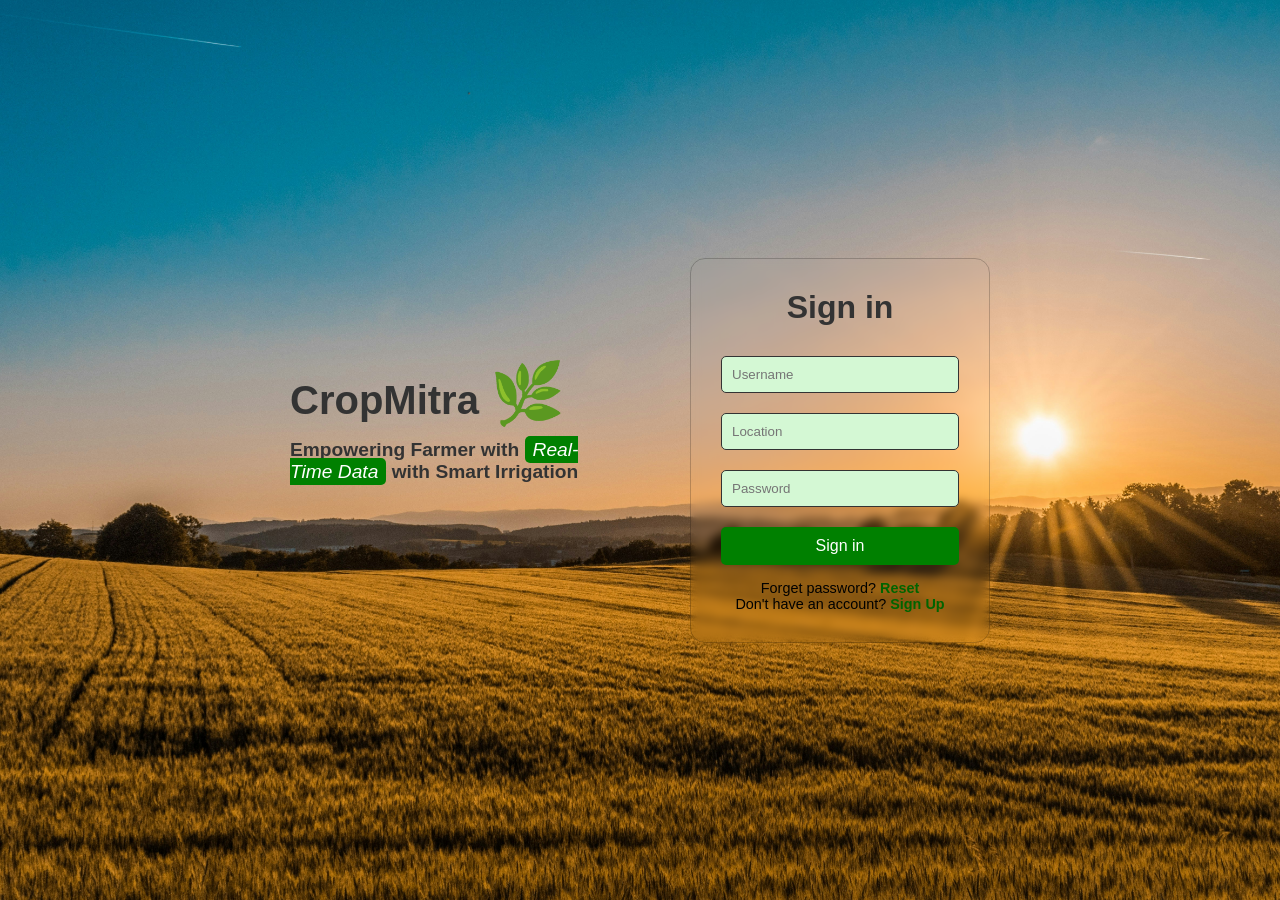
<file: index.html>
<!DOCTYPE html>
<html lang="en">
<head>
<meta charset="UTF-8">
<meta name="viewport" content="width=device-width, initial-scale=1.0">
<link rel="icon" type="image/png" href="leaf.png">
<title>CropMitra - Sign In</title>
<link rel="stylesheet" href="styles.css">
<script src="script.js"></script>
<script>
function login() {
  const username = document.getElementById("username").value;
  const location = document.getElementById("location").value;
  if (username && location) {
    // Store username and location in local storage
    localStorage.setItem("username", username);
    localStorage.setItem("location", location);
    // Redirect to dashboard
    window.location.href = "dashboard.html";
  } else {
    alert("Please enter both username and location.");
  }
}
</script>
</head>
<body>
  <div class="container">
    <div class="left-section">
      <h1>CropMitra <span class="leaf">🌿</span></h1>
      <p id="firstPara"><b>Empowering Farmer with </b><span class="highlight"><i>Real-Time Data</i></span> <b>with Smart Irrigation</b></p>
      <!-- <p id="secondPara" style="display: none;"><b>సాంకేతిక పరిజ్ఞానంతో సన్నద్ధమైన సాగు</b></p> -->
  </div>
    <div class="right-section">
      <h2>Sign in</h2>
      <form onsubmit="login(); return false;">
        <input type="text" id="username" placeholder="Username" required>
        <input type="text" id="location" placeholder="Location" required>
        <input type="password" placeholder="Password" required>
        <button type="submit">Sign in</button>
        <div class="links">
          <p>Forget password? <a href="reset.html" ><span>Reset</span></a> </p>
          <p>Don't have an account? <a href="signup.html" ><span>Sign Up</span></a> </p>
        </div>
      </form>
    </div>
  </div>
</body>
</html>
</file>
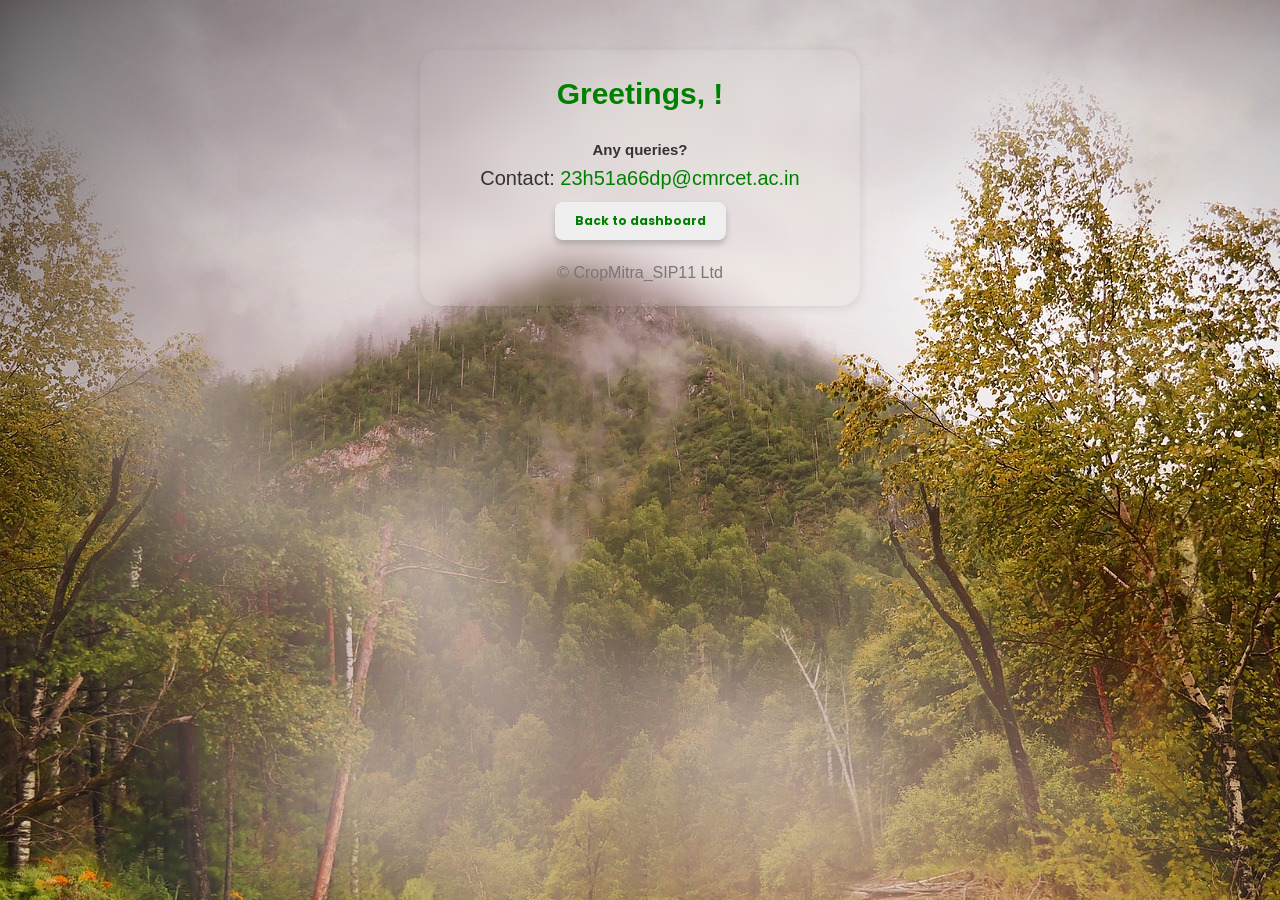
<file: contact.html>
<!DOCTYPE html>
<html lang="en">
<head>
    <meta charset="UTF-8">
    <meta name="viewport" content="width=device-width, initial-scale=1.0">
    <link rel="icon" type="image/png" href="leaf.png">
    <title>CropMitra Contact</title>
    <link rel="stylesheet" href="contact.css">
</head>
<body>
    <div class="container">
        <h2>Greetings, <span id="usernameDisplay"></span>!</h2>
        <style>
            .quiries {
                font-size: 15px;
                font-weight: bold;
                color: #333;
            }
        </style>
        
        <p class="quiries">Any queries?</p>
        <p>Contact: <a href="mailto:23h51a66dp@cmrcet.ac.in">23h51a66dp@cmrcet.ac.in</a></p>
        <button class="back-to-dash" ><a href="dashboard.html">Back to dashboard</a></button>
        <footer>&copy; CropMitra_SIP11 Ltd</footer>
    </div>

    <script>
        document.getElementById('usernameDisplay').innerText = localStorage.getItem('username');
    </script>
</body>
</html>
</file>
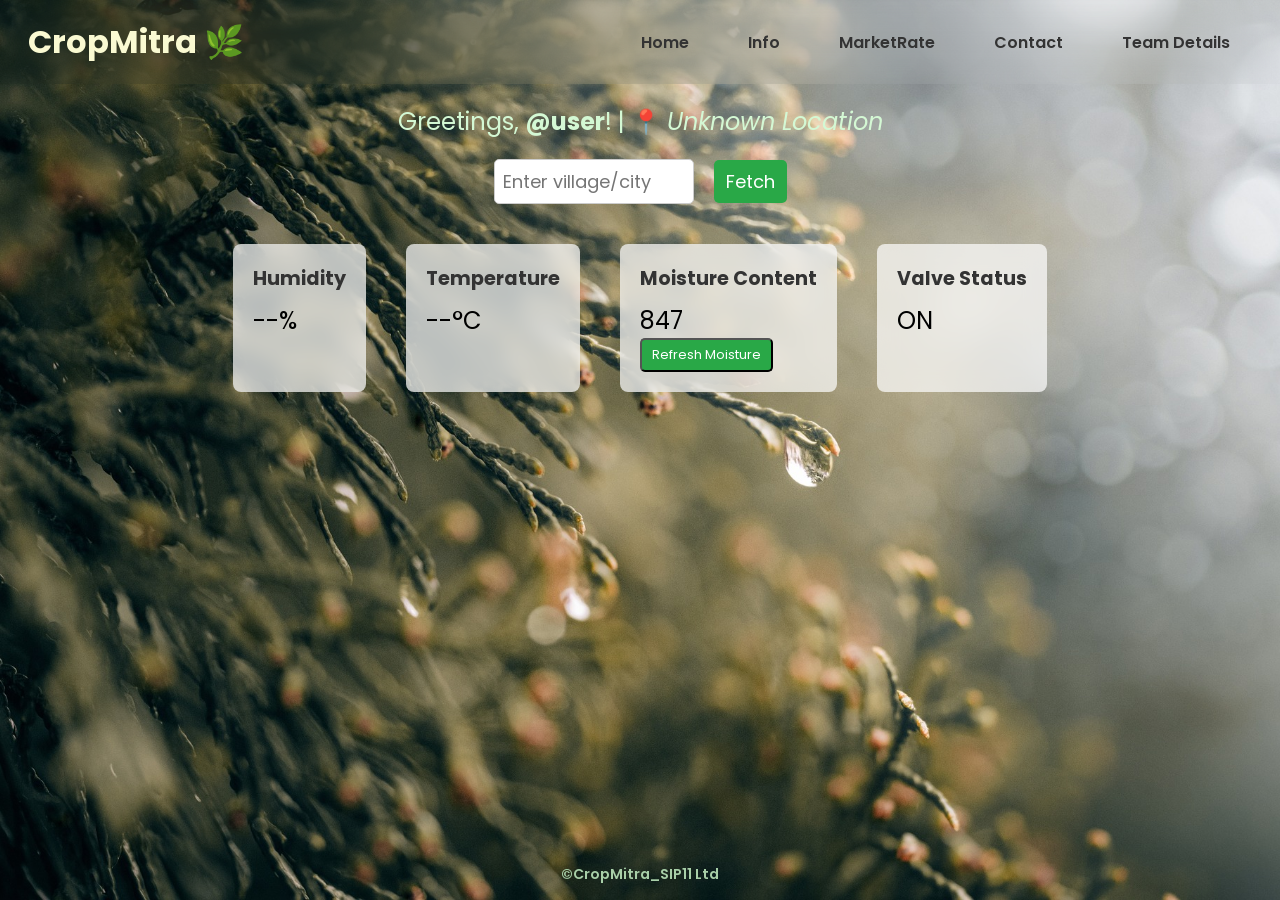
<file: dashboard.html>
<!DOCTYPE html>
<html lang="en">
<head>
    <meta charset="UTF-8">
    <meta name="viewport" content="width=device-width, initial-scale=1.0">
    <link rel="icon" type="image/png" href="leaf.png">
    <link rel="stylesheet" href="dashboars.css">
    <title>CropMitra - Dashboard</title>
    <script>
        const WEATHER_API_KEY = "7139a5d917e052599fe3181d1e967271"; // Your Weather API key (OpenWeatherMap)

        // Moisture API key (not used, but placeholder if needed later)
        const MOISTURE_API_KEY = "YOUR_MOISTURE_API_KEY"; 

        // Fetch weather data based on location input
        async function fetchWeatherData(location) {
            try {
                const GEOCODE_URL = `https://api.openweathermap.org/geo/1.0/direct?q=${encodeURIComponent(location)}&limit=1&appid=${WEATHER_API_KEY}`;
                const geocodeResponse = await fetch(GEOCODE_URL);
                const geocodeData = await geocodeResponse.json();

                if (geocodeData.length > 0) {
                    const { lat, lon } = geocodeData[0];

                    const WEATHER_URL = `https://api.openweathermap.org/data/2.5/weather?lat=${lat}&lon=${lon}&appid=${WEATHER_API_KEY}&units=metric`;
                    const weatherResponse = await fetch(WEATHER_URL);
                    const weatherData = await weatherResponse.json();

                    if (weatherData.cod === 200) {
                        const temperature = Math.round(weatherData.main.temp);
                        const humidity = weatherData.main.humidity;

                        document.getElementById("humidity").innerText = humidity + "%";
                        document.getElementById("temperature").innerText = temperature + "°C";

                        // Placeholder values
                        document.getElementById("moisture").innerText = "Optimal";
                        document.getElementById("valveStatus").innerText = "OFF";

                        // Update location display
                        document.getElementById("location").innerText = location;
                        localStorage.setItem("location", location);
                    } else {
                        alert("Error fetching weather data. Please try again.");
                    }
                } else {
                    alert("Location not found. Please check the spelling and try again.");
                }
            } catch (error) {
                console.error("Error fetching weather data:", error);
                alert("There was an error fetching the weather data. Please try again.");
            }
        }

        // Handle the location input from the user
        function handleLocationInput() {
            const location = document.getElementById("input-field").value.trim();
            if (location) {
                fetchWeatherData(location);
            } else {
                alert("Please enter a location.");
            }
        }

        // Fetch Moisture Data (with random fallback logic)
        async function fetchMoistureData() {
            try {
                // Example API for getting moisture data (replace with actual API endpoint)
                const MOISTURE_URL = `https://api.agri-api.com/v1/moisture?apikey=${MOISTURE_API_KEY}`;
                const moistureResponse = await fetch(MOISTURE_URL);
                const moistureData = await moistureResponse.json();

                if (moistureData && moistureData.moisture) {
                    updateMoistureAndValveStatus(moistureData.moisture);
                } else {
                    handleMoistureFallback();
                }
            } catch (error) {
                console.error("Error fetching moisture data:", error);
                handleMoistureFallback();
            }
        }

        // Fallback function for Moisture Data (generate random values)
        function handleMoistureFallback() {
            const randomMoisture = Math.floor(Math.random() * (1024 - 300 + 1)) + 300;
            updateMoistureAndValveStatus(randomMoisture);
        }

        // Update moisture and valve status based on moisture value
        function updateMoistureAndValveStatus(moisture) {
            document.getElementById("moisture").innerText = moisture;

            if (moisture > 600) {
                document.getElementById("valveStatus").innerText = "ON";
            } else {
                document.getElementById("valveStatus").innerText = "OFF";
            }
        }

        // Initialize page with user data and fetch initial data
        window.onload = function() {
            const username = localStorage.getItem("username") || "@user";
            const location = localStorage.getItem("location") || "Unknown Location";
            document.getElementById("username").innerText = username;
            document.getElementById("location").innerText = location;

            // Fetch initial weather data for stored location
            fetchWeatherData(location);

            // Fetch initial moisture data when the page loads
            fetchMoistureData();
        };
    </script>
</head>
<body>
    <header>
        <div class="header-content">
            <h1>CropMitra <span class="leaf">🌿</span></h1>
            <nav>
                <a href="dashboard.html">Home</a>
                <a href="Info.html">Info</a>
                <a href="MarketRate.html">MarketRate</a>
                <a href="contact.html">Contact</a>
                <a href="teamdetails.html">Team Details</a>
            </nav>
        </div>
    </header>
    <main>
        <div class="greeting">
            <p>Greetings, <b><span id="username">@user</span></b>! | 📍 <i><span id="location">currentLocation</span></i></p>
        </div>
        <div class="location-input-container" style="margin: 20px 0;">
            <input type="text" id="input-field" placeholder="Enter village/city" style="padding: 8px; width: 200px; border-radius: 5px; border: 1px solid #ccc; font-size: large;">
            <button onclick="handleLocationInput()" 
                style="padding: 8px 12px; border: none; background-color: hsl(134, 61%, 41%); color: white; border-radius: 5px; cursor: pointer; font-size: large;"
                onmouseover="this.style.backgroundColor='hsl(134, 61%, 31%)'"
                onmouseout="this.style.backgroundColor='hsl(134, 61%, 41%)'">
                Fetch
            </button>
        </div>
        <div class="sensor-container">
            <div class="sensor-box">
                <h3>Humidity</h3>
                <p id="humidity">--%</p>
            </div>
            <div class="sensor-box">
                <h3>Temperature</h3>
                <p id="temperature">--°C</p>
            </div>
            <div class="sensor-box">
                <h3>Moisture Content</h3>
                <p id="moisture">-- Optimal</p>
                <button id="refresh-moisture" onclick="fetchMoistureData()" 
                    style="padding: 5px 10px; background-color: hsl(134, 61%, 41%); color: white; border-radius: 5px; cursor: pointer; font-size: small;">
                    Refresh Moisture
                </button>
            </div>
            <div class="sensor-box">
                <h3>Valve Status</h3>
                <p id="valveStatus">OFF</p>
            </div>
        </div>
    </main>
    <footer>
        <p>©CropMitra_SIP11 Ltd</p>
    </footer>
</body>
</html>
</file>
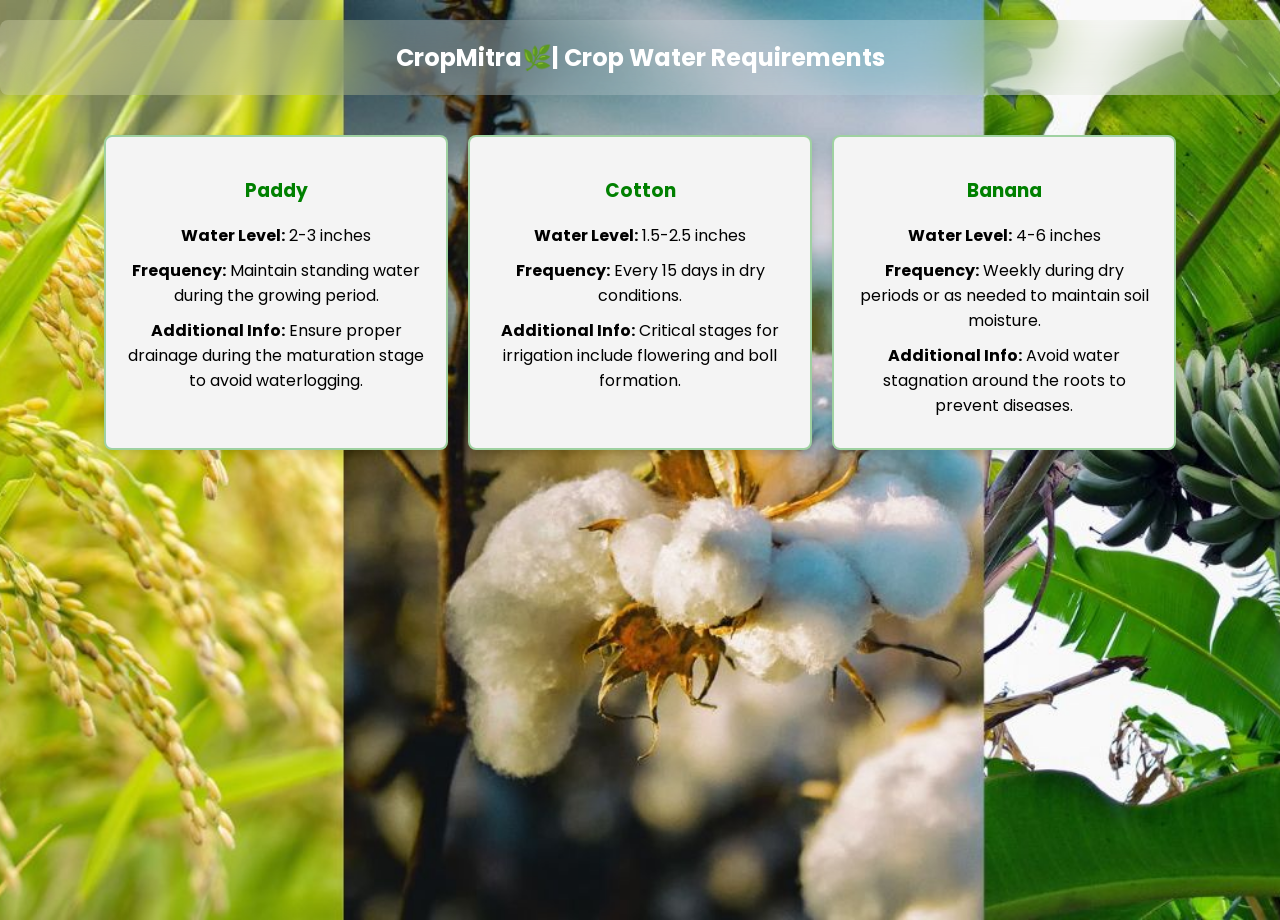
<file: Info.html>
<!DOCTYPE html>
<html lang="en">
<head>
    <meta charset="UTF-8">
    <meta name="viewport" content="width=device-width, initial-scale=1.0">
    <link rel="stylesheet" href="Info.css">
    <title>Crop Water Requirements</title>
    
</head>
<body>

    <h2 class="glass-header"><a href="dashboard.html">CropMitra🌿</a>| Crop Water Requirements</h2>

    <div class="container">
        <!-- Paddy -->
        <div class="box">
            <h3>Paddy</h3>
            <p><strong>Water Level:</strong> 2-3 inches</p>
            <p><strong>Frequency:</strong> Maintain standing water during the growing period.</p>
            <p><strong>Additional Info:</strong> Ensure proper drainage during the maturation stage to avoid waterlogging.</p>
        </div>

        <!-- Cotton -->
        <div class="box">
            <h3>Cotton</h3>
            <p><strong>Water Level:</strong> 1.5-2.5 inches</p>
            <p><strong>Frequency:</strong> Every 15 days in dry conditions.</p>
            <p><strong>Additional Info:</strong> Critical stages for irrigation include flowering and boll formation.</p>
        </div>

        <!-- Banana -->
        <div class="box">
            <h3>Banana</h3>
            <p><strong>Water Level:</strong> 4-6 inches</p>
            <p><strong>Frequency:</strong> Weekly during dry periods or as needed to maintain soil moisture.</p>
            <p><strong>Additional Info:</strong> Avoid water stagnation around the roots to prevent diseases.</p>
        </div>
    </div>

</body>
</html>
</file>
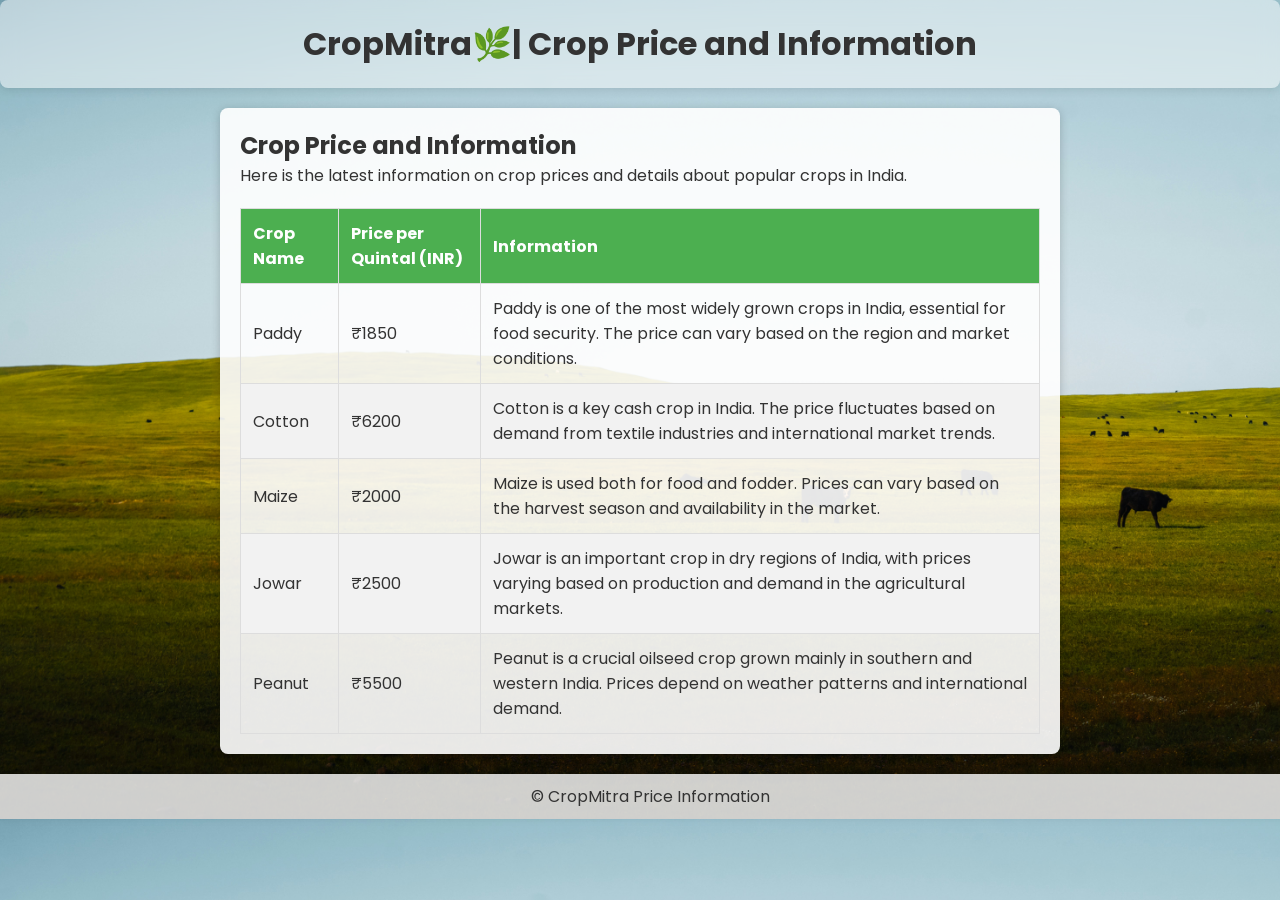
<file: MarketRate.html>
<!DOCTYPE html>
<html lang="en">
<head>
  <meta charset="UTF-8">
  <meta name="viewport" content="width=device-width, initial-scale=1.0">
  <title>Crop Price Information</title>
  <link rel="stylesheet" href="MarketRate.css">
</head>
<body>
  <header>
    <h1><a href="dashboard.html">CropMitra🌿</a>| Crop Price and Information</h1>
  </header>

  <main>
    <section class="crop-info">
      <h2>Crop Price and Information</h2>
      <p>Here is the latest information on crop prices and details about popular crops in India.</p>
    </section>

    <div class="table-container">
      <table>
        <thead>
          <tr>
            <th>Crop Name</th>
            <th>Price per Quintal (INR)</th>
            <th>Information</th>
          </tr>
        </thead>
        <tbody>
          <tr>
            <td>Paddy</td>
            <td>₹1850</td>
            <td>Paddy is one of the most widely grown crops in India, essential for food security. The price can vary based on the region and market conditions.</td>
          </tr>
          <tr>
            <td>Cotton</td>
            <td>₹6200</td>
            <td>Cotton is a key cash crop in India. The price fluctuates based on demand from textile industries and international market trends.</td>
          </tr>
          <tr>
            <td>Maize</td>
            <td>₹2000</td>
            <td>Maize is used both for food and fodder. Prices can vary based on the harvest season and availability in the market.</td>
          </tr>
          <tr>
            <td>Jowar</td>
            <td>₹2500</td>
            <td>Jowar is an important crop in dry regions of India, with prices varying based on production and demand in the agricultural markets.</td>
          </tr>
          <tr>
            <td>Peanut</td>
            <td>₹5500</td>
            <td>Peanut is a crucial oilseed crop grown mainly in southern and western India. Prices depend on weather patterns and international demand.</td>
          </tr>
        </tbody>
      </table>
    </div>
  </main>

  <footer>
    <p>© CropMitra Price Information</p>
  </footer>
</body>
</html>
</file>
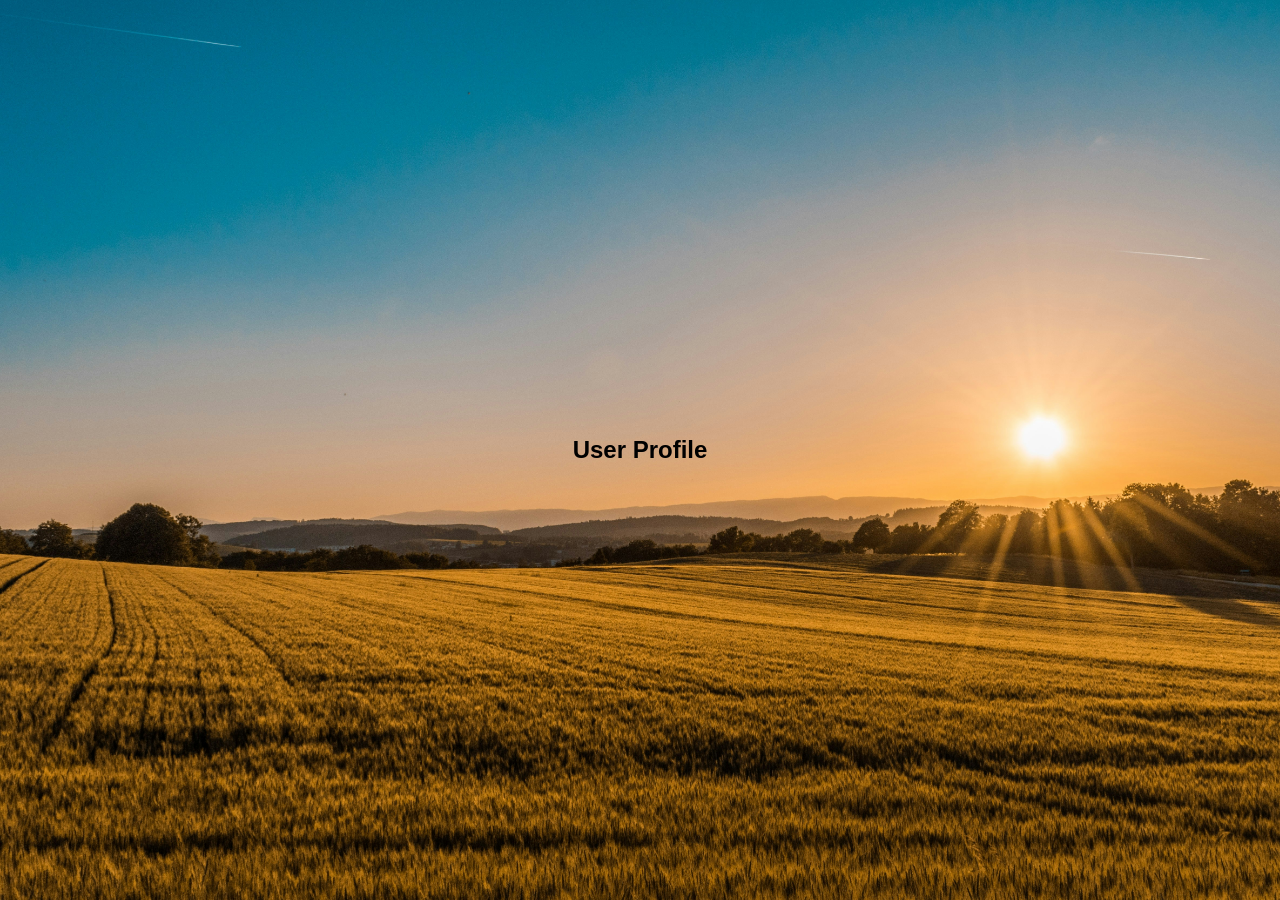
<file: Profile.html>
<!DOCTYPE html>
<html lang="en">
<head>
    <meta charset="UTF-8">
    <meta name="viewport" content="width=device-width, initial-scale=1.0">
    <title>CropMitra - Profile</title>
    <link rel="stylesheet" href="styles.css">
</head>
<body>
    <h2>User Profile</h2>
</body>
</html>
</file>
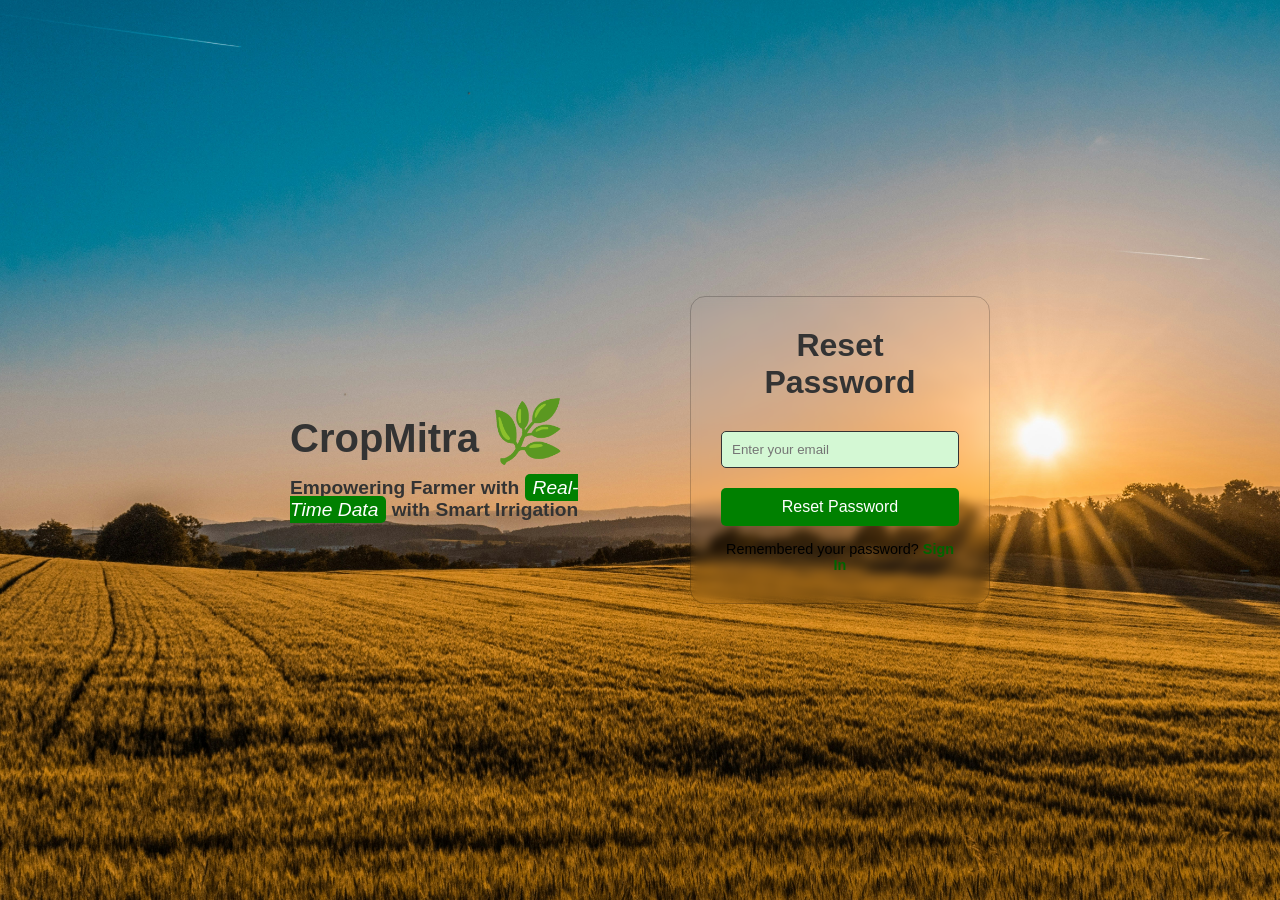
<file: reset.html>
<!DOCTYPE html>
<html lang="en">
<head>
<meta charset="UTF-8">
<meta name="viewport" content="width=device-width, initial-scale=1.0">
<link rel="icon" type="image/png" href="leaf.png">
<title>CropMitra - Reset Password</title>
<link rel="stylesheet" href="styles.css">
<script>
function resetPassword() {
  const email = document.getElementById("email").value;
  // In a real scenario, you would send the reset link to the email
  if (email) {
    alert("Password reset link sent to your email.");
    window.location.href = "index.html"; // Redirect back to login page
  } else {
    alert("Please enter your email address.");
  }
}
</script>
</head>
<body>
  <div class="container">
    <div class="left-section">
      <h1>CropMitra <span class="leaf">🌿</span></h1>
      <p id="firstPara"><b>Empowering Farmer with </b><span class="highlight"><i>Real-Time Data</i></span> <b>with Smart Irrigation</b></p>
    </div>
    <div class="right-section">
      <h2>Reset Password</h2>
      <form onsubmit="resetPassword(); return false;">
        <input type="email" id="email" placeholder="Enter your email" required>
        <button type="submit">Reset Password</button>
        <div class="links">
          <p>Remembered your password? <a href="index.html"><span>Sign In</span></a> </p>
        </div>
      </form>
    </div>
  </div>
</body>
</html>
</file>
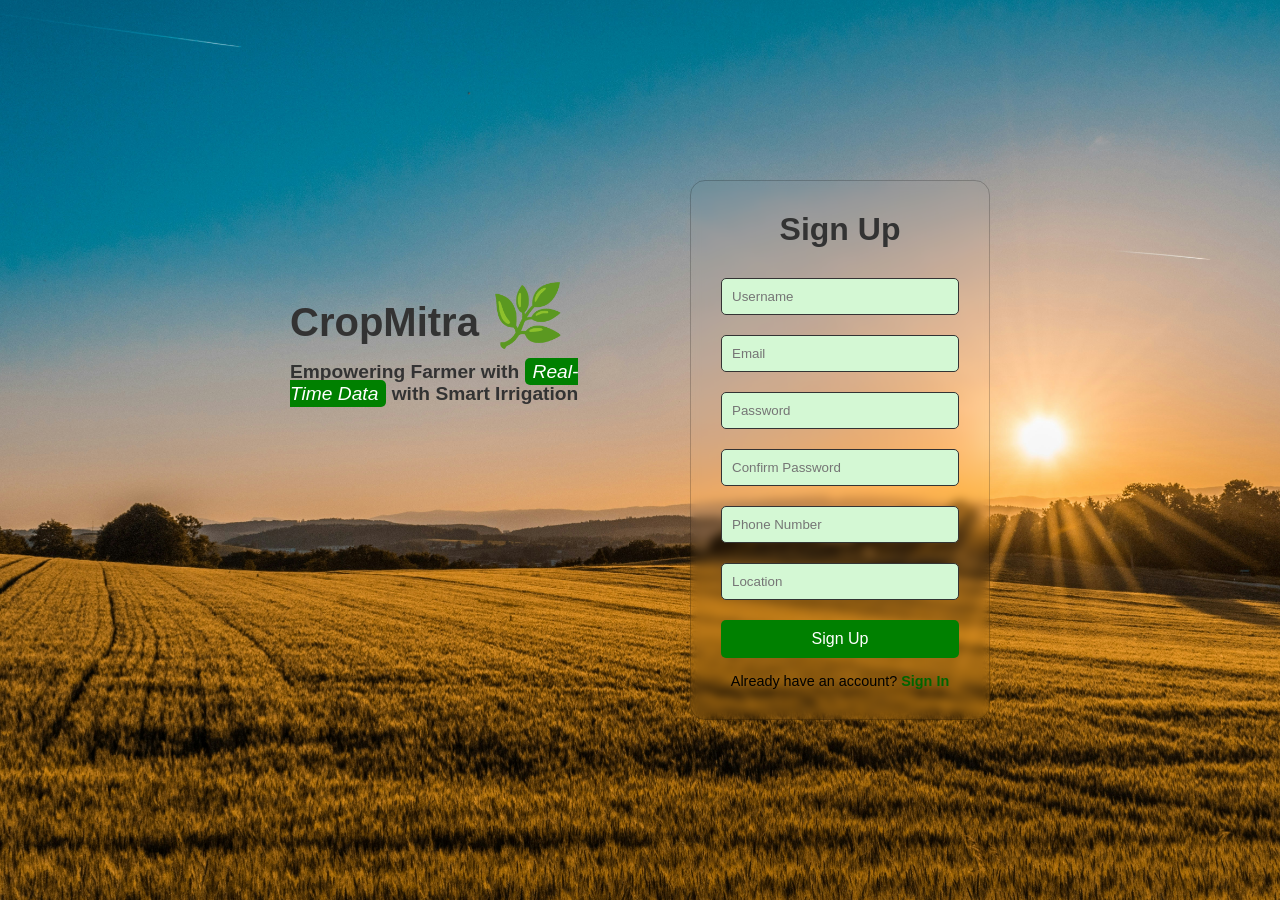
<file: signup.html>
<!DOCTYPE html>
<html lang="en">
<head>
<meta charset="UTF-8">
<meta name="viewport" content="width=device-width, initial-scale=1.0">
<link rel="icon" type="image/png" href="leaf.png">
<title>CropMitra - Sign Up</title>
<link rel="stylesheet" href="styles.css">
<script>
function signup() {
  const username = document.getElementById("username").value;
  const email = document.getElementById("email").value;
  const password = document.getElementById("password").value;
  const confirmPassword = document.getElementById("confirm-password").value;
  const phone = document.getElementById("phone").value;
  const location = document.getElementById("location").value;

  if (username && email && password && confirmPassword && phone && location) {
    if (password !== confirmPassword) {
      alert("Passwords do not match.");
      return;
    }
    
    // Store the new user data in localStorage (for demo purposes)
    localStorage.setItem("username", username);
    localStorage.setItem("email", email);
    localStorage.setItem("password", password);
    localStorage.setItem("phone", phone);
    localStorage.setItem("location", location);
    
    alert("Account created successfully!");
    window.location.href = "index.html"; // Redirect to login page
  } else {
    alert("Please fill in all fields.");
  }
}
</script>
</head>
<body>
  <div class="container">
    <div class="left-section">
      <h1>CropMitra <span class="leaf">🌿</span></h1>
      <p id="firstPara"><b>Empowering Farmer with </b><span class="highlight"><i>Real-Time Data</i></span> <b>with Smart Irrigation</b></p>
    </div>
    <div class="right-section">
      <h2>Sign Up</h2>
      <form onsubmit="signup(); return false;">
        <input type="text" id="username" placeholder="Username" required>
        <input type="email" id="email" placeholder="Email" required>
        <input type="password" id="password" placeholder="Password" required>
        <input type="password" id="confirm-password" placeholder="Confirm Password" required>
        <input type="text" id="phone" placeholder="Phone Number" required>
        <input type="text" id="location" placeholder="Location" required>
        <button type="submit">Sign Up</button>
        <div class="links">
          <p>Already have an account? <a href="index.html"><span>Sign In</span></a> </p>
        </div>
      </form>
    </div>
  </div>
</body>
</html>
</file>
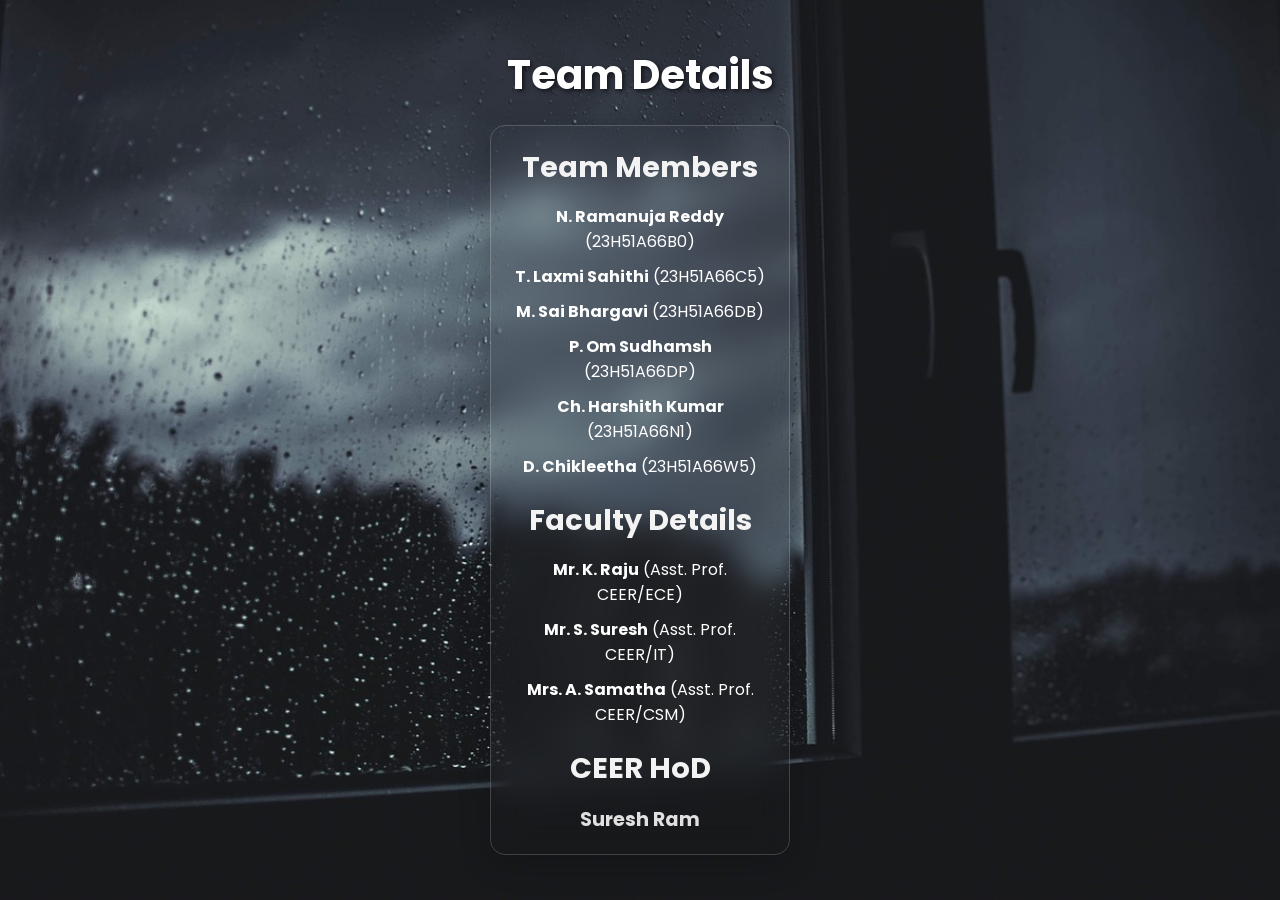
<file: teamdetails.html>
<!DOCTYPE html>
<html lang="en">
<head>
    <meta charset="UTF-8">
    <meta name="viewport" content="width=device-width, initial-scale=1.0">
    <title>Team Details</title>
    <link rel="stylesheet" href="teamdetails.css">
    <link href="https://fonts.googleapis.com/css2?family=Fira+Code:wght@300..700&family=Montaga&family=Poppins:wght@100;200;300;400;500;600;700;800;900&family=Ubuntu+Mono:wght@400;700&display=swap" rel="stylesheet">
</head>
<body>
    <div class="container">
        <div class="team-section">
            <h1>Team Details</h1>
            <div class="glassmorphic-card">
                <h2>Team Members</h2>
                <ul>
                    <li><b>N. Ramanuja Reddy</b> (23H51A66B0)</li>
                    <li><b>T. Laxmi Sahithi</b> (23H51A66C5)</li>
                    <li><b>M. Sai Bhargavi</b> (23H51A66DB)</li>
                    <li><b>P. Om Sudhamsh</b> (23H51A66DP)</li>
                    <li><b>Ch. Harshith Kumar</b> (23H51A66N1)</li>
                    <li><b>D. Chikleetha</b> (23H51A66W5)</li>
                </ul>
                <h2>Faculty Details</h2>
                <ul>
                    <li><b>Mr. K. Raju</b> (Asst. Prof. CEER/ECE)</li>
                    <li><b>Mr. S. Suresh</b> (Asst. Prof. CEER/IT)</li>
                    <li><b>Mrs. A. Samatha</b> (Asst. Prof. CEER/CSM)</li>
                </ul>
                <h2>CEER HoD</h2>
                <p><b>Suresh Ram</b></p>
            </div>
        </div>
    </div>
</body>
</html>
</file>
<file: styles.css>
@import url('https://fonts.googleapis.com/css2?family=Fira+Code:wght@300..700&family=Montaga&family=Poppins:ital,wght@0,100;0,200;0,300;0,400;0,500;0,600;0,700;0,800;0,900;1,100;1,200;1,300;1,400;1,500;1,600;1,700;1,800;1,900&family=Ubuntu+Mono:ital,wght@0,400;0,700;1,400;1,700&display=swap');

* {
    margin: 0;
    padding: 0;
    box-sizing: border-box;
    font-family: "Product sans", sans-serif;
  }
  
  body {
    display: flex;
    align-items: center;
    justify-content: center;
    height: 100vh;
    background-image: url('bgimg1.jpg');
    background-size: cover;
  }  

  .container {
    display: flex;
    gap: 100px;
  }
  
  .left-section {
    max-width: 300px;
    padding-top: 100px;
  }
  
  .left-section h1 {
    font-size: 2.5em;
    color: #333;
  }
  
  .left-section .leaf {
    font-size: 1.5em;
    color: #5a995a;
  }
  
  .left-section p {
    font-size: 1.2em;
    color: #333;
    margin-top: 10px;
  }
  
  .left-section .highlight {
    /* background-color: #5a995a; */
    background-color: green;
    color: white;
    padding: 3px 8px;
    border-radius: 5px;
  }
  

  .right-section {
    padding: 30px;
    border-radius: 15px;
    width: 300px;
    text-align: center;
    backdrop-filter: blur(5px);
    border: 1px solid rgba(0, 0, 0, 0.2);
  }
  
  .right-section h2 {
    font-size: 2em;
    color: #333;
    margin-bottom: 20px;
  }
  
  .right-section form input {
    width: 100%;
    padding: 10px;
    margin: 10px 0;
    border: 1px solid #333;
    border-radius: 5px;
    background-color: #d4f8d4;
  }
  
  .right-section form button {
    width: 100%;
    padding: 10px;
    margin-top: 10px;
    border: none;
    border-radius: 5px;
    /* background-color: #5a995a; */
    background-color: green;
    color: white;
    font-size: 1em;
    cursor: pointer;
  }
  
  .right-section .links {
    margin-top: 15px;
    font-size: 0.9em;
  }
  
  .right-section .links a {
    color: #333;
    text-decoration: none;
  }
  
  .right-section .links a span {
    color: darkgreen;
    font-weight: bold;
  }
</file>
<file: contact.css>
@import url('https://fonts.googleapis.com/css2?family=Fira+Code:wght@300..700&family=Montaga&family=Poppins:ital,wght@0,100;0,200;0,300;0,400;0,500;0,600;0,700;0,800;0,900;1,100;1,200;1,300;1,400;1,500;1,600;1,700;1,800;1,900&family=Ubuntu+Mono:ital,wght@0,400;0,700;1,400;1,700&display=swap');

/* contact.html Specific Styles */
/* Reset some default styles */
h2, p {
    margin: 0;
    padding: 0;
}

/* Body styles */
body {
    font-family: "Product sans", sans-serif;
    background-color: #f4f4f4;
    color: #333;
    line-height: 1.6;
    background-image: url('pond-22118_1920.jpg');
}

/* Container styles */
.container {
    max-width: 400px;
    margin: 50px auto;
    padding: 20px;
    border-radius: 20px;
    box-shadow: 0 2px 10px rgba(0, 0, 0, 0.1);
    text-align: center;
    font-size: 20px;
    position: relative;
    overflow: hidden;
}

.container::before {
    content: '';
    position: absolute;
    top: 0;
    left: 0;
    right: 0;
    bottom: 0;
    background: inherit;
    backdrop-filter: blur(10px);
    border-radius: 20px;
    z-index: -1;
}

/* Header styles */
h2 {
    color: green; /* Green color */
    margin-bottom: 20px;
}

/* Link styles */
a {
    color: green; /* Green color */
    text-decoration: none;
}

a:hover {
    text-decoration: underline; /* Underline on hover */
}

/* Footer styles */
footer {
    margin-top: 20px;
    font-size: 0.8em;
    text-align: center;
    color: #777; /* Light gray color */
}

/* Responsive styles */
@media (max-width: 600px) {
    .container {
        padding: 15px;
    }
}

.back-to-dash {
    font-family: "poppins", sans-serif;
    margin-top: 2%;
    color: black;
    font-size: 12px;
    font-weight: bold;
    padding: 10px 20px;
    border: none;
    border-radius: 8px;
    cursor: pointer;
    box-shadow: 0 4px 6px rgba(0, 0, 0, 0.2);
    transition: transform 0.3s ease, box-shadow 0.3s ease, background 0.3s ease;
}

.back-to-dash:hover {
    color: white;
    transform: scale(1.05);
    box-shadow: 0 6px 8px rgba(0, 0, 0, 0.3);
}
</file>
<file: dashboars.css>
@import url('https://fonts.googleapis.com/css2?family=Fira+Code:wght@300..700&family=Montaga&family=Poppins:ital,wght@0,100;0,200;0,300;0,400;0,500;0,600;0,700;0,800;0,900&family=Ubuntu+Mono:ital,wght@0,400;0,700;1,400;1,700&display=swap');

* {
    margin: 0;
    padding: 0;
    box-sizing: border-box;
    font-family: "Poppins", sans-serif;
}

body {
    background-color: #d4f8d4;
    display: flex;
    flex-direction: column;
    min-height: 100vh;
    background-image: url('flora-7311021_1920.jpg');
    background-size: cover;
    background-position: center;
    background-repeat: no-repeat;
}

.container {
    display: flex;
    gap: 100px;
    padding: 50px;
}

header {
    position: relative;
    padding: 8px;
    color: white;
    z-index: 1;
}

header::before {
    content: '';
    position: absolute;
    top: 0;
    left: 0;
    right: 0;
    bottom: 0;
    backdrop-filter: blur(34px);
    z-index: -1;
}

.header-content {
  display: flex;
  align-items: center;
  justify-content: space-between; /* Space between CropMitra and nav links */
  padding: 10px 20px;
}

.header-content h1 {
  font-size: 2rem;
  color: lightgoldenrodyellow;
  margin: 0; /* Remove default margin */
  font-weight: bold;
}

.header-content nav {
  display: flex;
  gap: 15px; /* Space between navigation links */
}

.header-content nav a {
  text-decoration: none;
  font-size: 1rem;
  color: hsl(0, 0%, 20%);
  padding: 8px 12px;
  border-radius: 5px;
  transition: all 0.3s ease-in-out;
}

.header-content nav a:hover {
  color: hsl(150, 60%, 25%);
  background-color: hsl(150, 70%, 85%);
  transform: scale(1.1);
  box-shadow: 0 4px 8px rgba(0, 0, 0, 0.2);
}



header nav a {
    margin: 0 10px;
    color: #a8cfa8;
    text-decoration: none;
    font-size: 15px;
    font-weight: 600;
}

.greeting {
    text-align: center;
    margin-top: 20px;
    font-size: 24px;
    color: #d4f8d4;
}

.location-input-container {
  /* background-image: url('https://picsum.photos/200/300?blur'); */
  background-size: cover;
  /* height: 100vh; */
  display: flex;
  justify-content: center;
  gap: 20px;
  align-items: center;
}

/* Glassmorphism Effect */

.glassmorphism {
  /* background: rgba(27, 26, 27, 0.4); */
  /* box-shadow: 0 8px 32px 0 rgba(31, 38, 135, 0.37); */
  backdrop-filter: blur(10px);
  border-radius: 10px;
  border: 1px solid rgba(255, 255, 255, 0.18);
  padding: 15px 25px;
  display: flex;
  flex-direction: column;
  align-items: center;
  margin-top: 30px;
}

.input-label {
  font-size: 16px;
  font-weight: 600;
  color: black;
  margin-bottom: 10px;
}

.input-field {
  padding: 8px;
  font-size: 12px;
  border: none;
  border-radius: 5px;
  width: 300px;
}


.sensor-container {
    display: flex;
    justify-content: center;
    gap: 20px;
    margin-top: 30px;
}

.sensor-box {
    background-color: rgba(255, 255, 255, 0.7);
    backdrop-filter: blur(10px);
    border-radius: 8px;
    padding: 20px;
    margin: 10px;
}

.sensor-box h3 {
    font-size: 1.2em;
    color: #333;
}

.sensor-box p {
    font-size: 1.5em;
    margin-top: 10px;
}

footer {
    margin-top: auto;
    text-align: center;
    padding: 15px;
    color: #a8cfa8;
    font-size: 14px;
    font-weight: 600;
    position: relative;
    z-index: 1;
}

footer::before {
    content: '';
    position: absolute;
    top: 0;
    left: 0;
    right: 0;
    bottom: 0;
    background-color: inherit;
    filter: blur(10px);
    z-index: -1;
}

@media (max-width: 768px) {
    .sensor-container {
        flex-direction: column;
        align-items: center;
    }
}

/* 
@import url('https://fonts.googleapis.com/css2?family=Fira+Code:wght@300..700&family=Poppins:ital,wght@0,100;0,200;0,300;0,400;0,500;0,600;0,700;0,800;0,900&display=swap');

* {
  margin: 0;
  padding: 0;
  box-sizing: border-box;
  font-family: 'Poppins', sans-serif;
}

body {
  background-color: #d4f8d4;
  display: flex;
  flex-direction: column;
  min-height: 100vh;
  background-image: url('leaves-7396788_1920.jpg');
  background-size: cover;
  background-position: center;
  background-repeat: no-repeat;
}

.header-content {
  display: flex;
  justify-content: space-between;
  align-items: center;
  padding: 15px;
}

.header-content h1 {
  font-size: 2em;
  color: #a8cfa8;
}

header nav a {
  margin: 0 10px;
  color: #a8cfa8;
  text-decoration: none;
  font-size: 15px;
  font-weight: 600;
}

.greeting {
  text-align: center;
  margin-top: 20px;
  font-size: 24px;
  color: #333;
  background: rgba(255, 255, 255, 0.2);
  border-radius: 10px;
  padding: 20px;
  backdrop-filter: blur(10px);
}

.sensor-container {
  display: flex;
  justify-content: center;
  gap: 20px;
  margin-top: 30px;
}

.sensor-box {
  background-color: rgba(255, 255, 255, 0.7);
  backdrop-filter: blur(10px);
  border-radius: 8px;
  padding: 20px;
  margin: 10px;
  width: 150px;
  text-align: center;
}

.sensor-box h3 {
  font-size: 1.2em;
  color: #333;
}

.sensor-box p {
  font-size: 1.5em;
  margin-top: 10px;
}

footer {
  text-align: center;
  padding: 15px;
  color: #a8cfa8;
  font-size: 14px;
  font-weight: 600;
} */
</file>
<file: Info.css>
@import url('https://fonts.googleapis.com/css2?family=Fira+Code:wght@300..700&family=Montaga&family=Poppins:ital,wght@0,100;0,200;0,300;0,400;0,500;0,600;0,700;0,800;0,900;1,100;1,200;1,300;1,400;1,500;1,600;1,700;1,800;1,900&family=Ubuntu+Mono:ital,wght@0,400;0,700;1,400;1,700&display=swap');

body {
    font-family: "Poppins", sans-serif;
    margin: 0;
    padding: 0;
    background-color: #f4f4f4;
    background-image: url('bg2.jpg');
    background-size: cover; /* Cover the entire container */
    background-position: center; /* Center the image */
    background-repeat: no-repeat;
    width: 100vw; /* Full viewport width */
    height: 100vh; /* Full viewport height */
    overflow: hidden; /* Prevent overflow */
}

.container {
    display: flex;
    flex-wrap: wrap;
    gap: 20px;
    padding: 20px;
    justify-content: center;
    max-width: 1200px; /* Maximum width for the container */
    margin: auto; /* Center the container */
}

.box {
    /* background-color: rgba(255, 255, 255, 0.7); */
    border: 2px solid rgba(76, 175, 80, 0.5);
    border-radius: 8px;
    box-shadow: 0 4px 6px rgba(0, 0, 0, 0.1);
    padding: 20px;
    width: 300px;
    max-width: 90%;
    text-align: center;
    background-color: #f4f4f4;
}

.box h3 {
    color: green;
}

.box p {
    margin: 10px 0;
    color: black;
}

.glass-header {
    position: relative;
    padding: 20px; /* Adjust padding as needed */
    color: white; /* Change text color to white for contrast */
    z-index: 1; /* Ensure the text is above the blurred background */
    text-align: center;
}

.glass-header a {
    color: white; /* Change link color to white for contrast */
    text-decoration: none; /* Remove underline */
}

.glass-header::before {
    content: '';
    position: absolute;
    top: 0;
    left: 0;
    right: 0;
    bottom: 0;
    backdrop-filter: blur(34px); /* Adjust blur intensity as needed */
    background-color: rgba(255, 255, 255, 0.2); /* Optional: semi-transparent background for better visibility */
    border-radius: 8px; /* Match border-radius with the header */
    z-index: -1; /* Ensure the blur is behind the text */
}
</file>
<file: MarketRate.css>
@import url('https://fonts.googleapis.com/css2?family=Fira+Code:wght@300..700&family=Montaga&family=Poppins:ital,wght@0,100;0,200;0,300;0,400;0,500;0,600;0,700;0,800;0,900&family=Ubuntu+Mono:ital,wght@0,400;0,700;1,400;1,700&display=swap');

body, h1, h2, p, table {
  margin: 0;
  padding: 0;
}

/* Set the background image and some basic styles */
body {
  background-image: url('bgimg.jpg'); /* Replace with your image URL */
  background-size: cover;
  background-position: center;
  font-family: "Poppins", sans-serif;
  color: #333;
}

/* Header styles */
header {
  background: rgba(255, 255, 255, 0.5); /* Semi-transparent white */
  padding: 20px;
  text-align: center;
  box-shadow: 0 2px 10px rgba(0, 0, 0, 0.1);
  backdrop-filter: blur(10px); /* Apply blur effect */
  -webkit-backdrop-filter: blur(10px); /* For Safari support */
  border-radius: 8px; /* Optional: softens the corners */
}

header a {
  color: #333;
  text-decoration: none;
}

/* Main section styles */
main {
  padding: 20px;
  max-width: 800px;
  margin: 20px auto;
  background-color: rgba(255, 255, 255, 0.9);
  border-radius: 8px;
  box-shadow: 0 2px 10px rgba(0, 0, 0, 0.2);
}

/* Table styles */
.table-container {
  overflow-x: auto;
}

table {
  width: 100%;
  border-collapse: collapse;
  margin-top: 20px;
}

th, td {
  border: 1px solid #ddd;
  padding: 12px;
  text-align: left;
}

th {
  background-color: #4CAF50;
  color: white;
}

tr:nth-child(even) {
  background-color: #f2f2f2;
}

tr:hover {
  background-color: #ddd;
}

/* Footer styles */
footer {
  text-align: center;
  padding: 10px;
  background-color: rgba(255, 255, 255, 0.8);
  position: relative;
  bottom: 0;
  width: 100%;
  box-shadow: 0 -2px 10px rgba(0, 0, 0, 0.1);
}
</file>
<file: teamdetails.css>
@import url('https://fonts.googleapis.com/css2?family=Fira+Code:wght@300..700&family=Montaga&family=Poppins:wght@100;200;300;400;500;600;700;800;900&family=Ubuntu+Mono:wght@400;700&display=swap');

* {
    margin: 0;
    padding: 0;
    box-sizing: border-box;
    font-family: 'Poppins', sans-serif;
}

body {
    display: flex;
    align-items: center;
    justify-content: center;
    height: 100vh;
    background-image: url('dark-1850684_1280.jpg');
    background-size: cover;
    background-position: center;
}

.container {
    text-align: center;
    display: flex;
    align-items: center;
    justify-content: center;
}

.team-section {
    padding: 20px;
    text-align: center;
}

.team-section h1 {
    font-size: 2.5rem;
    color: white;
    margin-bottom: 20px;
    text-shadow: 2px 2px 4px rgba(0, 0, 0, 0.6);
}

.glassmorphic-card {
    padding: 20px;
    border-radius: 15px;
    backdrop-filter: blur(15px);
    box-shadow: 0 8px 32px rgba(0, 0, 0, 0.2);
    border: 1px solid rgba(255, 255, 255, 0.18);
    width: 300px;
    color: white;
}

.glassmorphic-card h2 {
    font-size: 1.8rem;
    margin-bottom: 15px;
    color: #f3f3f3;
}

.glassmorphic-card ul {
    list-style-type: none;
    padding: 0;
    margin-bottom: 20px;
}

.glassmorphic-card ul li {
    margin: 10px 0;
    font-size: 1rem;
}

.glassmorphic-card p {
    font-size: 1.2rem;
    color: #e0e0e0;
    margin-top: 15px;
}
</file>
